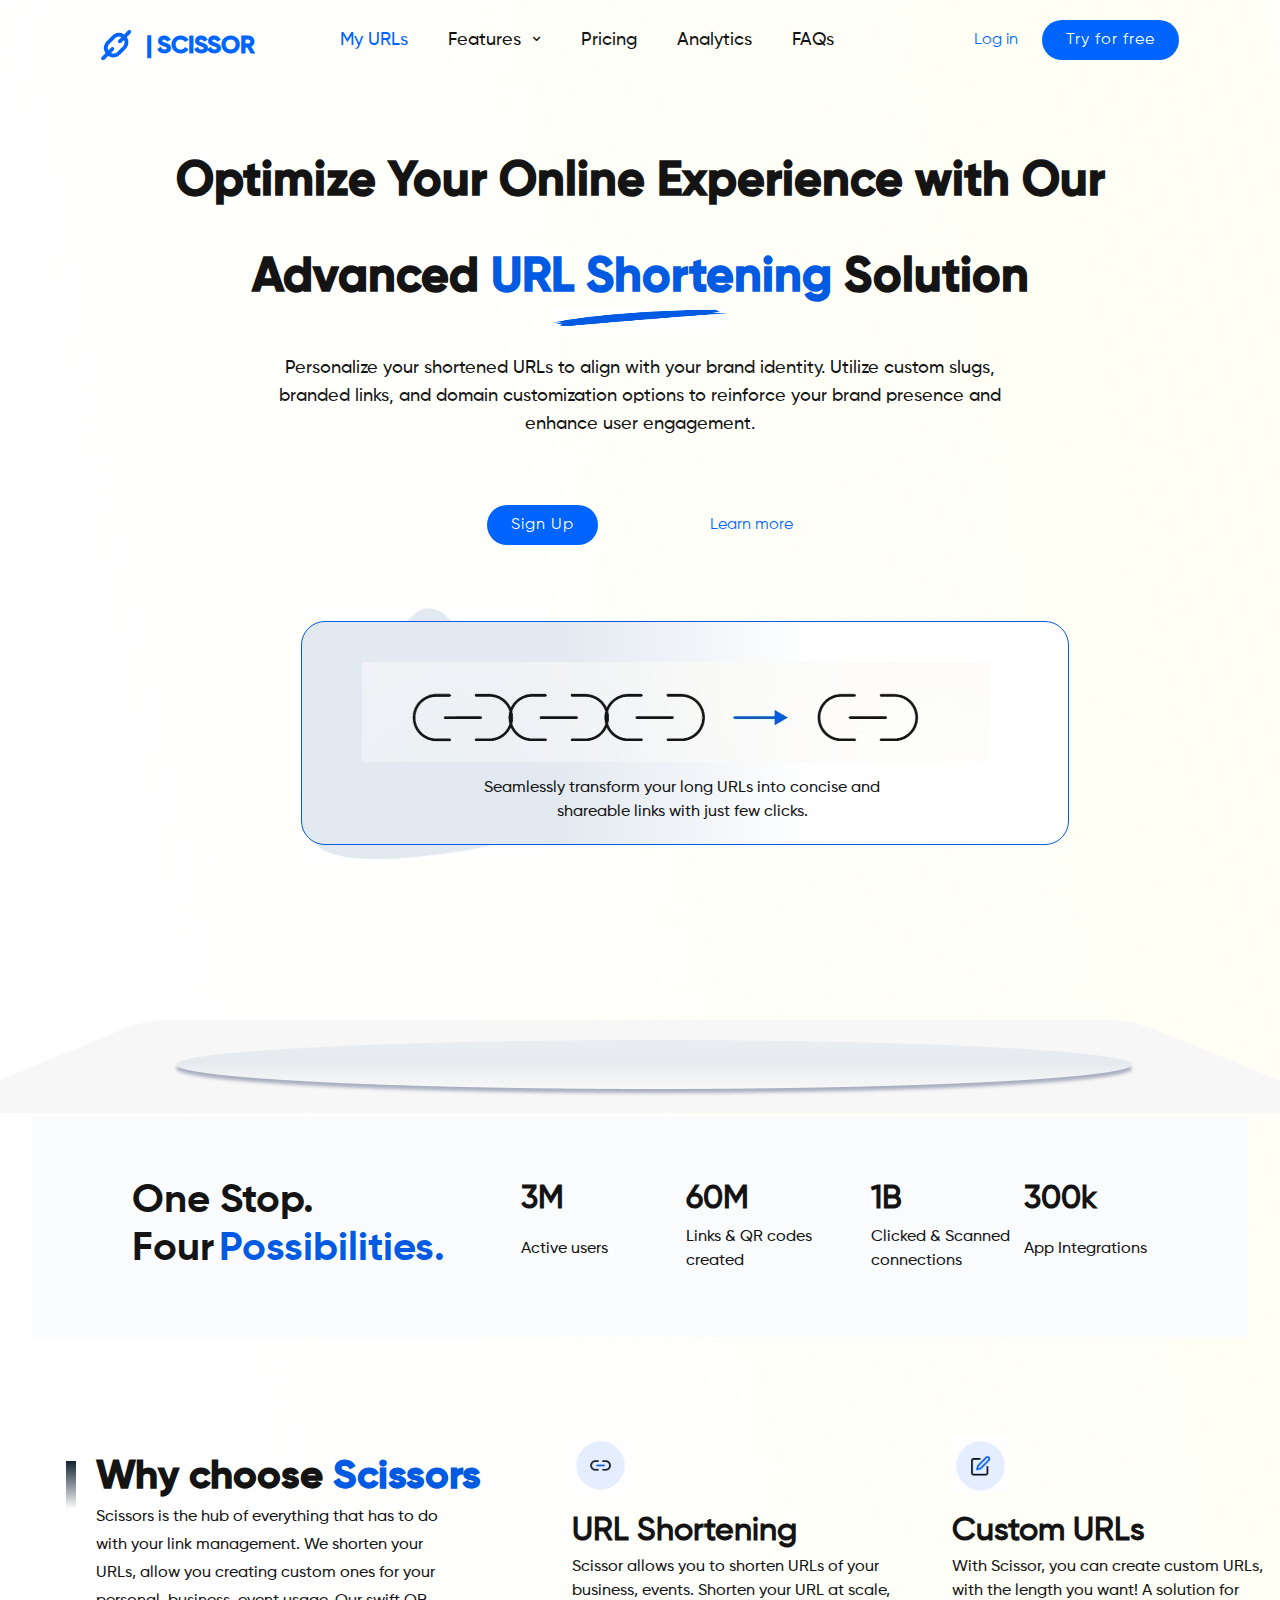
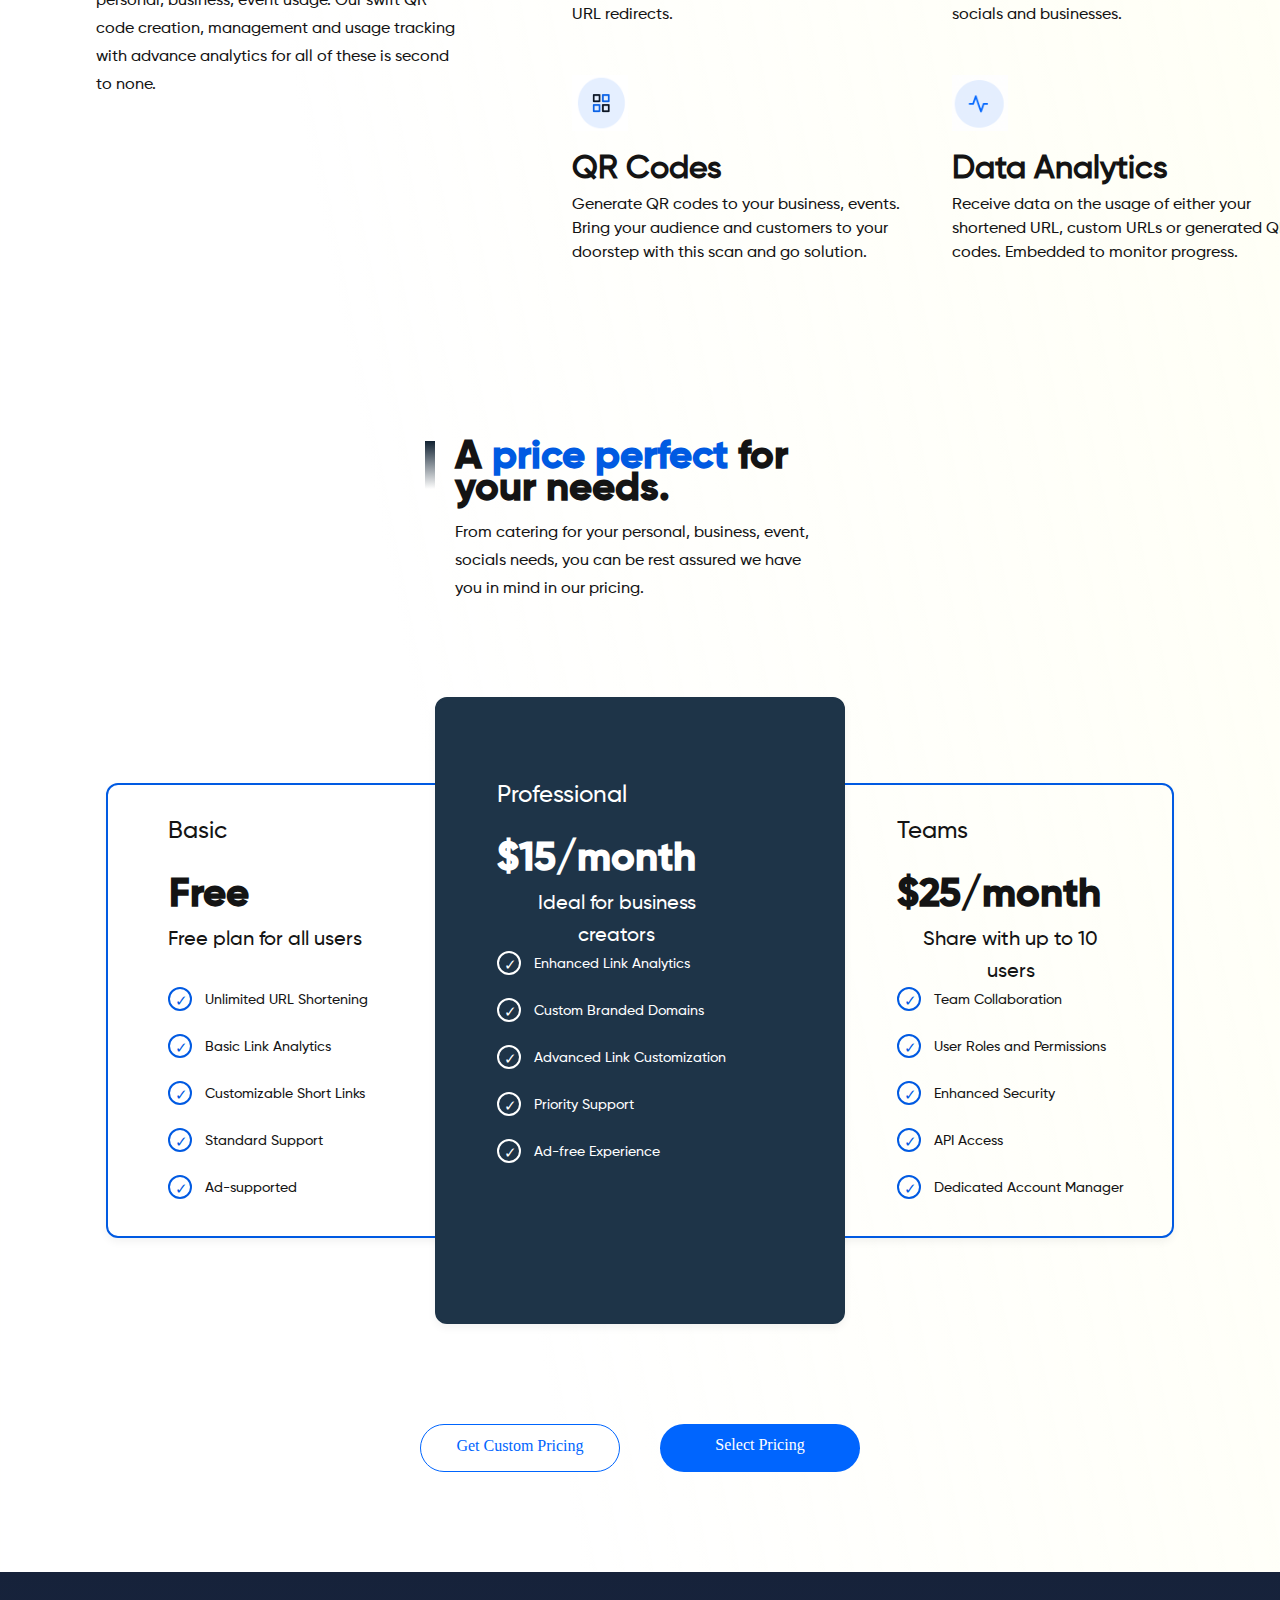
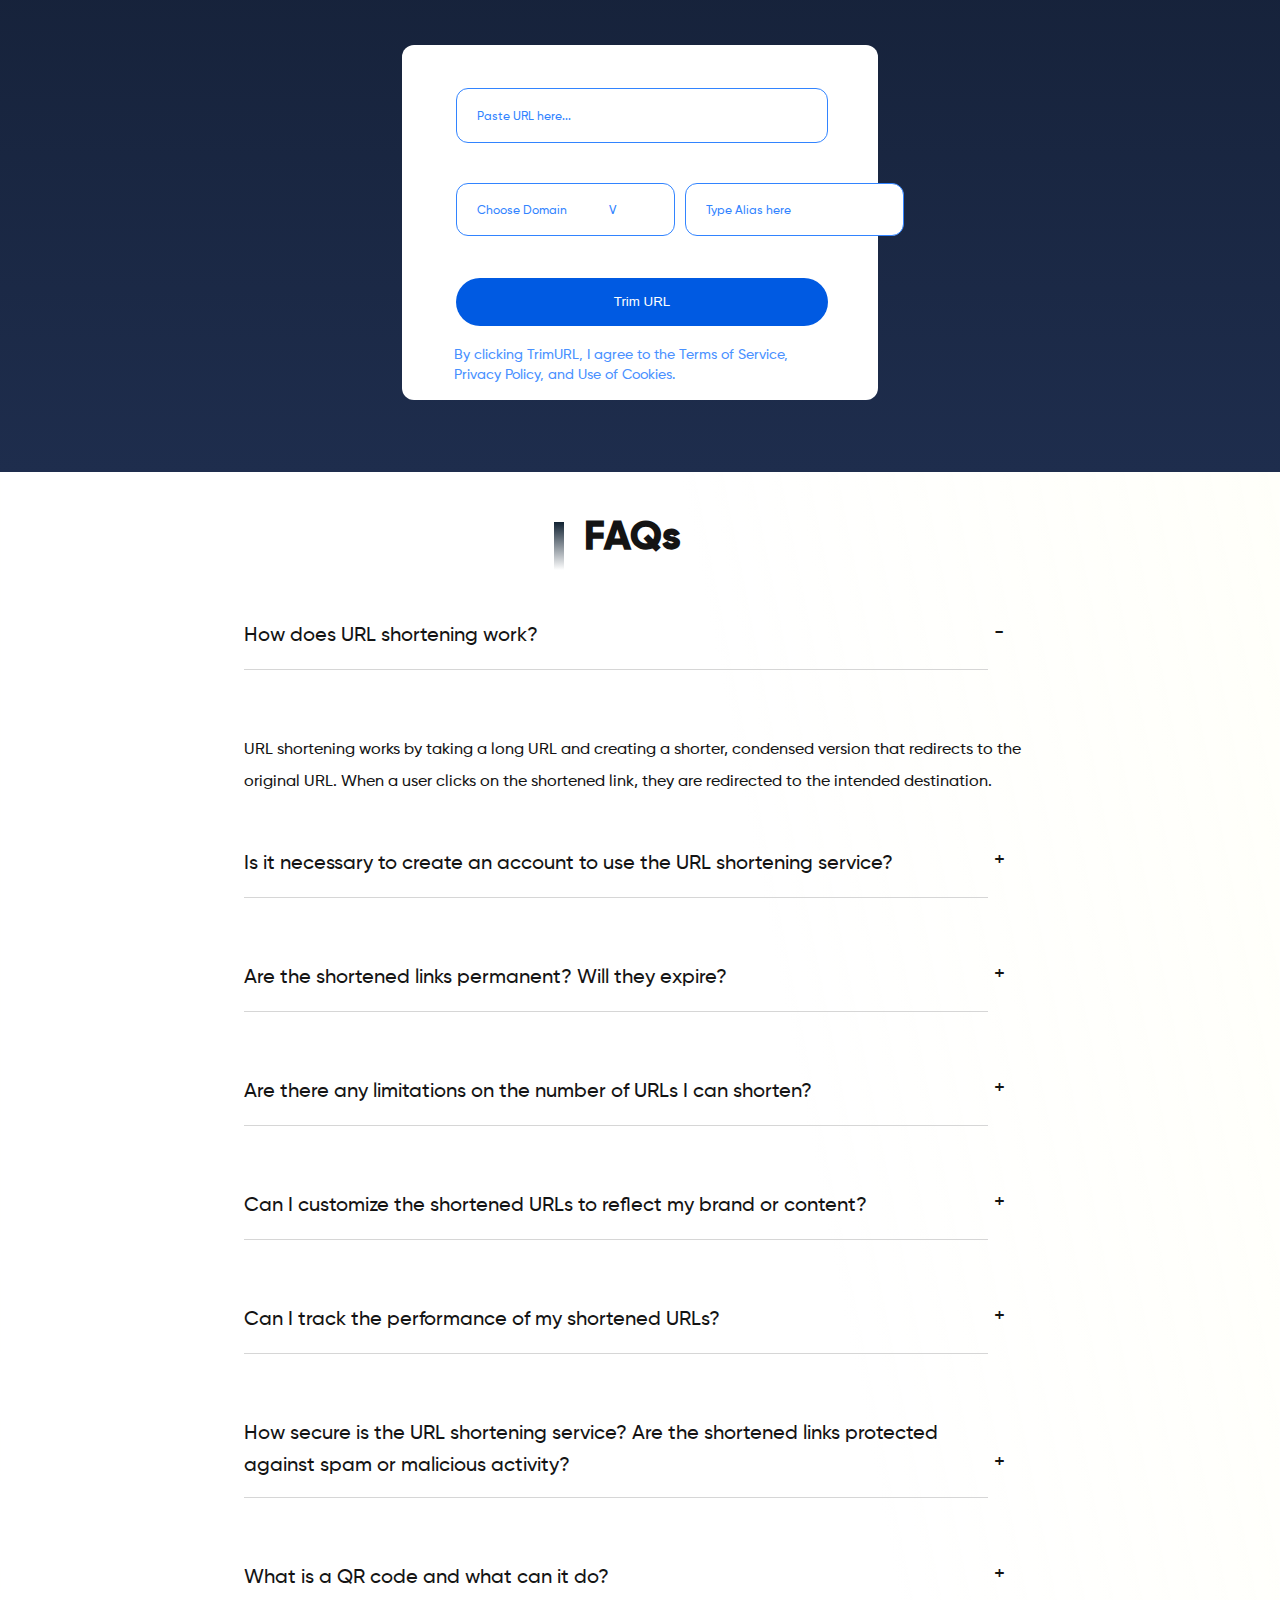
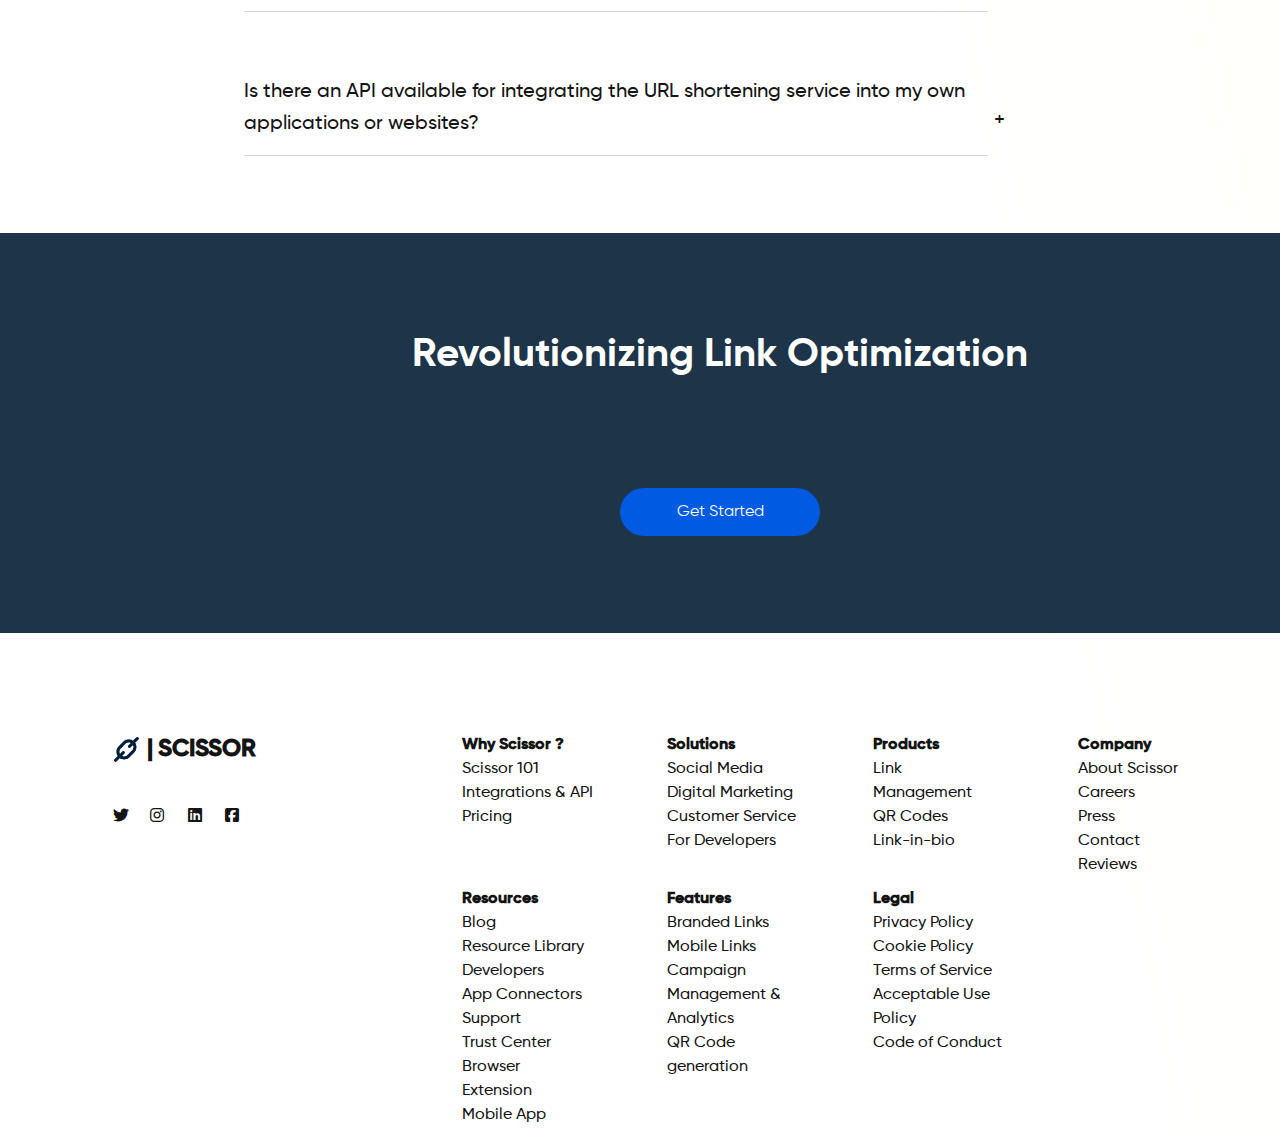
<file: index.html>
<!DOCTYPE html>
<html lang="en">

<head>
    <meta charset="UTF-8" />
    <meta name="viewport" content="width=device-width, initial-scale=1.0" />
    <title>Scissor</title>
    <link rel="stylesheet" href="./gilroy-bold-webfont/style.css" />
    <link rel="stylesheet" href="https://cdnjs.cloudflare.com/ajax/libs/font-awesome/6.7.2/css/all.min.css" />
</head>

<body>
    <div class="container section-1">
        <nav>
            <div class="logo">
                <p><img src="./asset/images/blue icon.png" alt="blue logo icon"><span
                        class="design"></span><span>|</span> SCISSOR</p>
            </div>
            <div class="menu">
                <ul>
                    <li><a href="#" class="active">My URLs</a></li>
                    <li>
                        <a href="#">Features <span class="down-arrowhead">&#x2304;</span></a>
                    </li>
                    <li><a href="#pricing">Pricing</a></li>
                    <li><a href="#">Analytics</a></li>
                    <li><a href="#faqs">FAQs</a></li>
                </ul>
            </div>
            <div class="login">
                <ul>
                    <li><a href="#">Log in</a></li>
                    <li><a href="#" class="try">Try for free</a></li>
                </ul>
            </div>
        </nav>
        <div class="content">
            <div class="context">
                <h1>
                    Optimize Your Online Experience with Our Advanced
                    <span class="inner-text">URL Shortening</span> Solution
                </h1>
                <img src="./asset/images/splash-Photoroom.png" alt="" class="splash" />
                <p>
                    Personalize your shortened URLs to align with your brand identity.
                    Utilize custom slugs, branded links, and domain customization
                    options to reinforce your brand presence and enhance user
                    engagement.
                </p>
            </div>
            <div class="sign-up">
                <ul>
                    <li><a href="#" class="try">Sign Up</a></li>
                    <li><a href="#">Learn more</a></li>
                </ul>
            </div>
        </div>
        <div class="sphere">
            <img src="./asset/images/cone.png" alt="" />
        </div>
        <div class="rectangle">
            <img src="./asset/images/rectangle.jpeg" alt="" />
            <p>
                Seamlessly transform your long URLs into concise and shareable links
                with just few clicks.
            </p>
        </div>
    </div>
    <div class="shapes">
        <div class="square">
            <img src="./asset/images/oval-rectangle.png" alt="flat grey oval-rectangle shape" />
        </div>
    </div>
    <div class="section-2">
        <div class="heading">
            <p>One Stop.</p>
            <p>Four<span class="blue">Possibilities.</span></p>
        </div>
        <div class="table">
            <table>
                <tr>
                    <th>3M</th>
                    <th>60M</th>
                    <th>1B</th>
                    <th>300k</th>
                </tr>
                <tr>
                    <td>Active users</td>
                    <td>Links & QR codes created</td>
                    <td>Clicked & Scanned connections</td>
                    <td>App Integrations</td>
                </tr>
            </table>
        </div>
    </div>
    <div class="section-3">
        <div class="why">
            <span class="vertical-icon"></span>
            <div>
                <h2>Why choose <span class="blue">Scissors</span></h2>
                <p>
                    Scissors is the hub of everything that has to do with your link
                    management. We shorten your URLs, allow you creating custom ones for
                    your personal, business, event usage. Our swift QR code creation,
                    management and usage tracking with advance analytics for all of
                    these is second to none.
                </p>
            </div>
        </div>
        <div class="four-cells">
            <div class="url-shortening">
                <img src="./asset/images/url.png" alt="URL Shortening Icon" class="icons" />
                <h2>URL Shortening</h2>
                <p>
                    Scissor allows you to shorten URLs of your business, events. Shorten
                    your URL at scale, URL redirects.
                </p>
            </div>
            <div class="custome-url">
                <img src="./asset/images/custom.png" alt="Custom URLs Icon" class="icons" />
                <h2>Custom URLs</h2>
                <p>
                    With Scissor, you can create custom URLs, with the length you want!
                    A solution for socials and businesses.
                </p>
            </div>
            <div class="qr-codes">
                <img src="./asset/images/qr-code.png" alt="QR Codes Icon" class="icons" />
                <h2>QR Codes</h2>
                <p>
                    Generate QR codes to your business, events. Bring your audience and
                    customers to your doorstep with this scan and go solution.
                </p>
            </div>
            <div class="data-analytics">
                <img src="./asset/images/data.png" alt="Data Analytics Icon" class="icons" />
                <h2>Data Analytics</h2>
                <p>
                    Receive data on the usage of either your shortened URL, custom URLs
                    or generated QR codes. Embedded to monitor progress.
                </p>
            </div>
        </div>
    </div>
    <div class="section-4">
        <div class="why price-perfect">
            <span class="vertical-icon"></span>
            <div class="text-1">
                <h2>A <span class="blue">price perfect</span> for your needs.</h2>
                <p>
                    From catering for your personal, business, event, socials needs, you can be rest assured we have you
                    in mind in our
                    pricing.
                </p>
            </div>
        </div>
    </div>
    <div class="section-5" id="pricing">
        <div class="basic">
            <p class="plan">Basic</p>
            <h2 class="cost">Free</h2>
            <p class="info">Free plan for all users</p>
            <div class="list">
                <ul>
                    <li><span class="check-circles"></span><span class="check-mark">&#10003;</span>Unlimited URL
                        Shortening
                    </li>
                    <li><span class="check-circles"></span><span class="check-mark">&#10003;</span>Basic Link Analytics
                    </li>
                    <li><span class="check-circles"></span><span class="check-mark">&#10003;</span>Customizable Short
                        Links
                    </li>
                    <li><span class="check-circles"></span><span class="check-mark">&#10003;</span>Standard Support
                    </li>
                    <li><span class="check-circles"></span><span class="check-mark">&#10003;</span>Ad-supported
                    </li>
                </ul>
            </div>
        </div>
        <div class="professional">
            <p class="plan">Professional</p>
            <h2 class="cost">$15/month</h2>
            <p class="info">Ideal for business creators</p>
            <div class="list">
                <ul>
                    <li><span class="check-circles"></span><span class="check-mark">&#10003;</span>Enhanced Link
                        Analytics
                    </li>
                    <li><span class="check-circles"></span><span class="check-mark">&#10003;</span>Custom Branded
                        Domains
                    </li>
                    <li><span class="check-circles"></span><span class="check-mark">&#10003;</span>Advanced Link
                        Customization
                    </li>
                    <li><span class="check-circles"></span><span class="check-mark">&#10003;</span>Priority Support
                    </li>
                    <li><span class="check-circles"></span><span class="check-mark">&#10003;</span>Ad-free Experience
                    </li>
                </ul>
            </div>
        </div>
        <div class="team">
            <p class="plan">Teams</p>
            <h2 class="cost">$25/month</h2>
            <p class="info">Share with up to 10 users</p>
            <div class="list">
                <ul>
                    <li><span class="check-circles"></span><span class="check-mark">&#10003;</span>Team Collaboration
                    </li>
                    <li><span class="check-circles"></span><span class="check-mark">&#10003;</span>User Roles and
                        Permissions
                    </li>
                    <li><span class="check-circles"></span><span class="check-mark">&#10003;</span>Enhanced Security
                    </li>
                    <li><span class="check-circles"></span><span class="check-mark">&#10003;</span>API Access
                    </li>
                    <li><span class="check-circles"></span><span class="check-mark">&#10003;</span>Dedicated Account
                        Manager
                    </li>
                </ul>
            </div>
        </div>
    </div>
    <div class="section-6">
        <p class="white-background">Get Custom Pricing</p>
        <p class="blue-background">Select Pricing</p>
    </div>
    <div class="section-7">
        <div class="wave-container">
            <form action="">
                <div class="paste-url">
                    <input type="text" name="" id="" placeholder="Paste URL here...">
                </div>
                <div class="text-dropdown">
                    <input type="text" name="" id="alias" placeholder="Choose Domain              V">
                    <input type="text" name="" id="alias" placeholder="Type Alias here">
                    
                </div>
                <div>
                    <button class="trim">Trim URL <span></span></button>
                </div>
                <!-- <div> -->
                <p class="terms">By clicking TrimURL, I agree to the Terms of Service, Privacy Policy, and
                    Use of Cookies.</p>
                <!-- </div> -->
            </form>
        </div>
    </div>
    <div class="section-8" id="faqs">
        <div class="faq-header">
            <span class="vertical-icon"></span>
            <div>
                <h2>FAQs</h2>
            </div>
        </div>
        <div class="faq">
            <div class="questions minus">
                <p>How does URL shortening work?</p>
            </div>
            <div class="answer">
                <p>URL shortening works by taking a long URL and creating a shorter, condensed version that
                    redirects to the original URL.
                    When a user clicks on the shortened link, they are redirected to the intended destination.
                </p>
            </div>
            <div class="questions">
                <p>Is it necessary to create an account to use the URL shortening service?</p>
            </div>
            <div class="questions">
                <p>Are the shortened links permanent? Will they expire?</p>
            </div>
            <div class="questions">
                <p>Are there any limitations on the number of URLs I can shorten?</p>
            </div>
            <div class="questions">
                <p>Can I customize the shortened URLs to reflect my brand or content?</p>
            </div>
            <div class="questions">
                <p>Can I track the performance of my shortened URLs?</p>
            </div>
            <div class="questions long-content">
                <p>How secure is the URL shortening service? Are the shortened links protected against spam or
                    malicious activity?</p>
            </div>
            <div class="questions">
                <p>What is a QR code and what can it do?</p>
            </div>
            <div class="questions long-content">
                <p>Is there an API available for integrating the URL shortening service into my own applications or
                    websites?</p>
            </div>
        </div>
    </div>
    <section-9>
        <div class="section-9">
            <p>Revolutionizing Link Optimization</p>
            <p>Get Started</p>
        </div>
    </section-9>
    <div class="section-10">
        <div class="logo-media">
            <div class="logo">
                <p><img src="./asset/images/black icon.png" alt="black logo icon"><span
                        class="design"></span><span>|</span> SCISSOR</p>
            </div>
            <div class="social-media">
                <a href="#"><i class="fa-brands fa-twitter"></i></a>
                <a href="#"><i class="fa-brands fa-instagram"></i></a>
                <a href="#"><i class="fa-brands fa-linkedin"></i></a>
                <a href="#"><i class="fa-brands fa-square-facebook"></i></a>
            </div>

        </div>
        <div class="footer-menus">
            <div class="col-1">
                <h6>Why Scissor ?</h6>
                <ul>
                    <li>Scissor 101</li>
                    <li>Integrations & API</li>
                    <li>Pricing</li>
                </ul>
            </div>
            <div class="col-2">
                <h6>Solutions</h6>
                <ul>
                    <li>Social Media</li>
                    <li>Digital Marketing</li>
                    <li>Customer Service</li>
                    <li>For Developers</li>
                </ul>
            </div>
            <div class="col-3">
                <h6>Products</h6>
                <ul>
                    <li>Link Management</li>
                    <li>QR Codes</li>
                    <li>Link-in-bio</li>
                </ul>
            </div>
            <div class="col-4">
                <h6>Company</h6>
                <ul>
                    <li>About Scissor</li>
                    <li>Careers</li>
                    <li>Press</li>
                    <li>Contact</li>
                    <li>Reviews</li>
                </ul>
            </div>
            <div class="col-5">
                <h6>Resources</h6>
                <ul>
                    <li>Blog</li>
                    <li>Resource Library</li>
                    <li>Developers</li>
                    <li>App Connectors</li>
                    <li>Support</li>
                    <li>Trust Center</li>
                    <li>Browser Extension</li>
                    <li>Mobile App</li>
                </ul>
            </div>
            <div class="col-6">
                <h6>Features</h6>
                <ul>
                    <li>Branded Links</li>
                    <li>Mobile Links</li>
                    <li>Campaign</li>
                    <li>Management & Analytics</li>
                    <li>QR Code generation</li>
                </ul>
            </div>
            <div class="col-7">
                <h6>Legal</h6>
                <ul>
                    <li>Privacy Policy</li>
                    <li>Cookie Policy</li>
                    <li>Terms of Service</li>
                    <li>Acceptable Use Policy</li>
                    <li>Code of Conduct</li>
                </ul>
            </div>

        </div>
    </div>
</body>

</html>
</file>
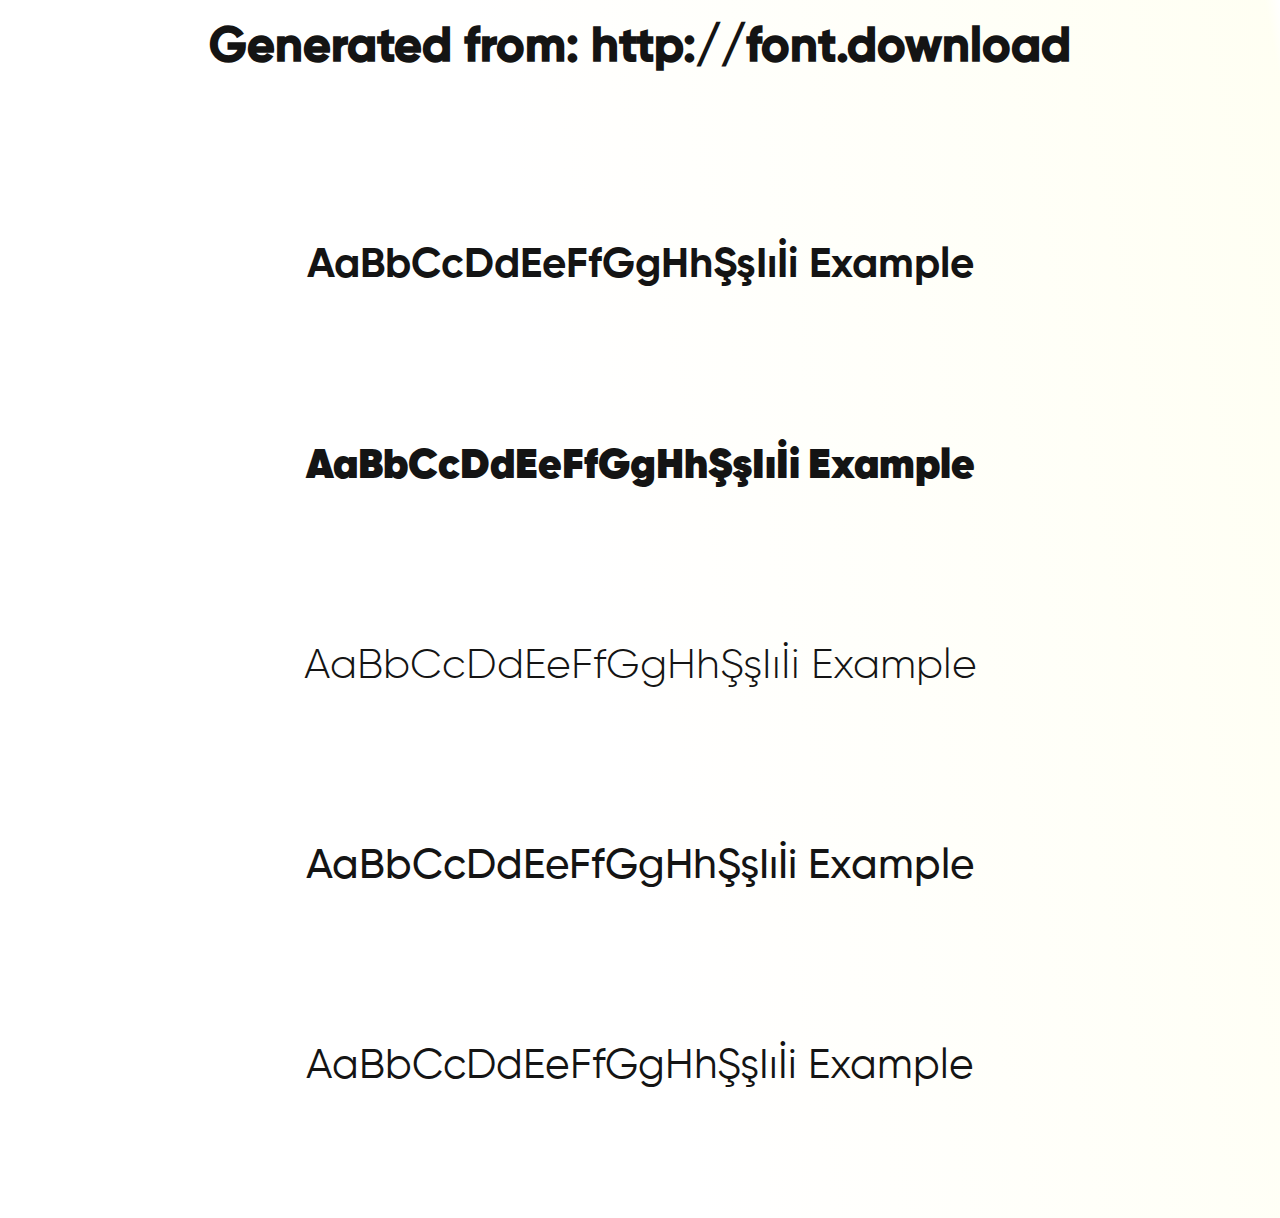
<file: gilroy-bold-webfont/example.html>
<!DOCTYPE html>
<html xmlns="http://www.w3.org/1999/xhtml">
<head>
    <meta http-equiv="Content-Type" content="text/html; charset=utf-8"/>
    <link rel="stylesheet" type="text/css"
          href="style.css"/>
</head>

<body>

<h1>Generated from: http://font.download</h1><br/>
<h1 style="font-family:'Gilroy-Bold ☞';font-weight:normal;font-size:42px">AaBbCcDdEeFfGgHhŞşIıİi Example</h1>
<h1 style="font-family:'Gilroy-Heavy ☞';font-weight:normal;font-size:42px">AaBbCcDdEeFfGgHhŞşIıİi Example</h1>
<h1 style="font-family:'Gilroy-Light ☞';font-weight:normal;font-size:42px">AaBbCcDdEeFfGgHhŞşIıİi Example</h1>
<h1 style="font-family:'Gilroy-Medium ☞';font-weight:normal;font-size:42px">AaBbCcDdEeFfGgHhŞşIıİi Example</h1>
<h1 style="font-family:'Gilroy-Regular ☞';font-weight:normal;font-size:42px">AaBbCcDdEeFfGgHhŞşIıİi Example</h1>


</body>
</html>
</file>
<file: gilroy-bold-webfont/style.css>
/* #### Generated By: http://font.download #### */

@font-face {
  font-family: "Gilroy-Bold ☞";
  font-style: normal;
  font-weight: normal;
  src: local("Gilroy-Bold ☞"), url("Gilroy-Bold.woff") format("woff");
}

@font-face {
  font-family: "Gilroy-Heavy ☞";
  font-style: normal;
  font-weight: normal;
  src: local("Gilroy-Heavy ☞"), url("Gilroy-Heavy.woff") format("woff");
}

@font-face {
  font-family: "Gilroy-Light ☞";
  font-style: normal;
  font-weight: normal;
  src: local("Gilroy-Light ☞"), url("Gilroy-Light.woff") format("woff");
}

@font-face {
  font-family: "Gilroy-Medium ☞";
  font-style: normal;
  font-weight: normal;
  src: local("Gilroy-Medium ☞"), url("Gilroy-Medium.woff") format("woff");
}

@font-face {
  font-family: "Gilroy-Regular ☞";
  font-style: normal;
  font-weight: normal;
  src: local("Gilroy-Regular ☞"), url("Gilroy-Regular.woff") format("woff");
}

* {
  margin: 0;
  padding: 0;
  box-sizing: border-box;
}
body {
  min-height: 100vh;
  background: linear-gradient(
    79deg,
    rgba(255, 255, 255, 0.2315519957983193) 46%,
    rgba(251, 255, 34, 0.054) 99%,
    rgba(255, 255, 255, 1) 100%
  );
  place-items: center;
  color: #141414;
}
.container {
  max-height: 110vh;
}
/* flexing the Navbar - logo, menu and login section */
nav {
  display: flex;
  justify-content: space-around;
  margin-top: 30px;
  margin-bottom: 80px;
  width: Hug (1, 150px) px;
  height: Hug (44px) px;
  top: 12px;
  left: 145.09px;
  gap: 140px;
  opacity: 0px;
}
.menu ul {
  display: flex;
  flex-direction: row;
  justify-content: space-around;
  gap: 40px;
}
.login ul {
  display: flex;
  flex-direction: row;
  justify-content: space-around;
  gap: 24px;
}

/* End of flexing the Navbar -  logo, menu and login section */

/* flexing each individual section in the navbar (the logo) */
p {
  display: flex;
  gap: 5px;
}
.logo {
  width: 99px;
  height: 24px;
  gap: 0px;
  opacity: 0px;
  font-family: "Gilroy-Bold ☞";
  font-style: bold;
  font-weight: 700;
  font-size: 24px;
  line-height: 32px;
  text-align: left;
  text-underline-position: from-font;
  text-decoration-skip-ink: none;
  color: #0065fe;
}
.logo img {
  width: 99px;
  height: 34px;
}
/* End of flexing each individual section in the navbar (the logo) */

/* flexing each individual section in the navbar (the Menu) */
.menu li {
  list-style: none;
}
.menu a {
  color: #141414;
  text-decoration: none;
  width: 76px;
  height: 22px;
  gap: 0px;
  opacity: 0px;
  font-family: "Gilroy-Medium ☞";
  font-size: 18px;
  line-height: 21.09px;
  text-align: left;
  text-underline-position: from-font;
  text-decoration-skip-ink: none;
}
.down-arrowhead {
  position: relative;
  width: 12px;
  height: 6px;
  top: -4px;
  left: 3px;
}
.menu a.active {
  color: #0065fe;
}
/* End of flexing each individual section in the navbar (the Menu) */

/* flexing each individual section in the navbar (the Login) */
.login li {
  list-style: none;
}
.login a {
  color: #0065fe;
  text-decoration: none;
  width: 45px;
  height: 20px;
  gap: 0px;
  opacity: 0px;
  font-family: "Gilroy-Regular ☞";
  font-size: 16px;
  line-height: 18.75px;
  text-align: left;
  text-underline-position: from-font;
  text-decoration-skip-ink: none;
}
.login a.try {
  color: white;
  background: #0065fe;
  width: Fixed (142px) px;
  height: Fixed (44px) px;
  padding: 12px 24px 12px 24px;
  letter-spacing: 1px;
  border-radius: 100px;
  opacity: 0px;
}

/* End of flexing each individual section in the navbar (the Login) */

/* FLEXING THE CONTENT */
.content {
  display: flex;
  flex-direction: column;
  justify-content: center;
  align-items: center;
}
.context {
  display: flex;
  flex-direction: column;
  justify-content: center;
  align-items: center;
}
.sign-up ul {
  display: flex;
  flex-direction: row;
}
/* END OF FLEXING THE CONTENT */

/* styling of the content */
h1 {
  width: 948px;
  height: 200px;
  gap: 0px;
  opacity: 0px;
  font-family: "Gilroy-Bold ☞";
  font-size: 48px;
  line-height: 96px;
  text-align: center;
  text-underline-position: from-font;
  text-decoration-skip-ink: none;
}
.inner-text {
  color: #005ae2;
}
.splash {
  position: relative;
  top: -25px;
  width: 173.63px;
  height: 19.91px;
}
.context p {
  width: 781px;
  height: 105px;
  gap: 0px;
  opacity: 0px;
  font-family: "Gilroy-Medium ☞";
  font-size: 18px;
  line-height: 28px;
  text-align: center;
  text-underline-position: from-font;
  text-decoration-skip-ink: none;
}
÷ .sign-up ul {
  display: flex;
  flex-direction: row;
  justify-content: space-around;
  gap: 24px;
  margin-bottom: 100px;
}

.sign-up li {
  list-style: none;
  margin: 56px;
}
.sign-up a {
  color: #0065fe;
  text-decoration: none;
  width: 84px;
  height: 20px;
  font-family: "Gilroy-Regular ☞";
  font-size: 16px;
  line-height: 18.75px;
  text-align: left;
  text-underline-position: from-font;
  text-decoration-skip-ink: none;
}
.sign-up a.try {
  color: white;
  background: #0065fe;
  width: 57px;
  height: 12px;
  padding: 12px 24px 12px 24px;
  letter-spacing: 1px;
  border-radius: 100px;
}

/* End of styling of the content */

/* styling sphere vector and image */
.sphere img {
  position: relative;
  width: 238.55px;
  height: 251.2px;
  top: -8px;
  left: 206px;

  gap: 0px;
  opacity: 0px;
  margin-top: 25px;
}
.rectangle {
  border: 0.5px solid #005ae2;
  width: 768px;
  height: 224px;
  padding: 40px 60px 40px 60px;
  gap: 16px;
  border-radius: 24px;
  background: linear-gradient(
    to right,
    #e2e9f0,
    #e2e9f0,
    white,
    rgba(255, 255, 255, 1) 100%
  );
  position: relative;
  top: -250px;
  left: 200px;
}

.rectangle p {
  width: 400px;
  height: 48px;
  font-family: "Gilroy-Medium ☞";
  font-size: 16px;
  line-height: 24px;
  text-align: center;
  margin-left: 120px;
  margin-top: 10px;
}

/* styling of section-2 */
.section-2 {
  display: flex;
  justify-content: space-between;
  width: 95vw;
  height: 220px;
  padding: 60px 20px 60px 100px;
  opacity: 0px;
  background: #f9fbfd;
  font-family: "Gilroy-Bold ☞";
}
.section-2 .heading {
  width: 337px;
  height: 96px;
  font-size: 40px;
  line-height: 48px;
  text-align: left;
}
.section-2 .blue,
.why .blue {
  color: #005ae2;
}
.section-2 .table {
  font-family: "Gilroy-Medium ☞";
  font-size: 32px;
  line-height: 40px;
  text-align: left;
  text-underline-position: from-font;
  text-decoration-skip-ink: none;
  width: 709px;
  height: 100px;
}
.table th {
  font-size: 32px;
  line-height: 40px;
  text-align: left;
  padding-right: 120px;
}
.table td {
  width: 143px;
  height: 56px;
  font-family: "Gilroy-Medium ☞";
  font-size: 16px;
  line-height: 24px;
  text-align: left;
  padding-right: 12px;
}

/* End of styling of section-2 */

/* styling of section-3 */

.section-3 {
  display: grid;
  gap: 10px;
  grid-template-columns: 1fr 1fr;
  place-items: center;
}

.why {
  width: 430px;
  height: 256px;
  opacity: 0px;
  display: flex;
}
.four-cells {
  width: 708px;
  height: 504px;
  gap: 64px;
  gap: 40px;
  opacity: 0px;
  display: grid;
  grid-template-columns: 1fr 1fr;
  padding: 100px 0px;
}
.vertical-icon {
  margin-right: 20px;
  display: inline-block;
  width: 10px;
  height: 48px;
  background: linear-gradient(180deg, #112232 0%, rgba(77, 107, 136, 0) 100%);
}

.why h2 {
  width: 392px;
  height: 32px;
  gap: 0px;
  opacity: 0px;
  font-family: "Gilroy-Bold ☞";
  font-size: 40px;
  line-height: 32px;
  margin-bottom: 10px;
}

.why p {
  width: 370px;
  height: 192px;
  gap: 0px;
  opacity: 0px;
  font-family: "Gilroy-Medium ☞";
  font-size: 16px;
  line-height: 28px;
  text-align: left;
  text-underline-position: from-font;
  text-decoration-skip-ink: none;
}

.four-cells .icons {
  width: 56px;
  height: 56px;
  gap: 0px;
  opacity: 0px;
  margin-bottom: 20px;
}

.four-cells h2 {
  width: 226px;
  height: 28px;
  gap: 0px;
  opacity: 0px;
  font-size: 32px;
  line-height: 28px;
  text-align: left;
  font-family: "Gilroy-Medium ☞";
  text-underline-position: from-font;
  text-decoration-skip-ink: none;
  margin-bottom: 10px;
}
.four-cells p {
  width: 340px;
  height: 80px;
  gap: 0px;
  opacity: 0px;
  font-family: "Gilroy-Medium ☞";
  font-size: 16px;
  line-height: 24px;
  text-align: left;
  text-underline-position: from-font;
  text-decoration-skip-ink: none;
}

/* End of styling of section-3 */

/* styling of section-4 */

.section-4 .price-perfect {
  margin-top: 200px;
}

.section-4 h2 {
  width: 400px;
  height: 68px;
  gap: 0px;
  opacity: 0px;
}

/* End of styling of section-4 */

/* styling of section-5 */
.section-5 {
  display: flex;
  align-items: center;
  gap: -100px;
}

.basic,
.professional,
.team {
  border: 2px solid #005ae2;
  padding: 30px 50px 0px 60px;
  width: 379px;
  height: 455px;
  gap: 0px;
  border-radius: 12px;
  border: 0.4px 0px 0px 0px;
  opacity: 0px;
  box-shadow: 0px 4px 8px 0px #0000000d;
}
.basic {
  position: relative;
  left: 50px;
}
.team {
  position: relative;
  left: -50px;
  padding: 30px 50px 0px 100px;
}

.list li {
  list-style: none;
  margin-bottom: 15px;
  width: 202px;
  gap: 0px;
  opacity: 0px;
  font-family: "Gilroy-Medium ☞";
  font-size: 14px;
  line-height: 24px;
  text-underline-position: from-font;
  text-decoration-skip-ink: none;
}
.check-mark {
  color: #005ae2;
  font-size: 15px;
  position: relative;
  left: -17px;
  top: 2px;
}

.check-circles {
  display: inline-block;
  width: 10px;
  height: 10px;
  border-radius: 50%;
  border: 2px solid #005ae2;
  padding: 10px;
  color: #005ae2;
  position: relative;
  top: 7px;
}

.plan {
  width: 60px;
  height: 32px;
  top: 24px;
  left: 87px;
  gap: 0px;
  opacity: 0px;
  font-family: "Gilroy-Medium ☞";
  font-size: 24px;
  line-height: 32px;
  text-align: center;
  text-underline-position: from-font;
  text-decoration-skip-ink: none;
  margin-bottom: 24px;
}

.cost {
  width: 81px;
  height: 48px;
  gap: 0px;
  opacity: 0px;
  font-family: "Gilroy-Bold ☞";
  font-size: 40px;
  line-height: 48px;
  text-align: center;
  text-underline-position: from-font;
  text-decoration-skip-ink: none;
  margin-bottom: 5px;
}
p.info {
  width: 194px;
  height: 32px;
  gap: 0px;
  opacity: 0px;
  font-family: "Gilroy-Medium ☞";
  font-size: 20px;
  line-height: 32px;
  text-align: center;
  text-underline-position: from-font;
  text-decoration-skip-ink: none;
  margin-bottom: 24px;
}

.professional {
  background: linear-gradient(180deg, #1e3448 99.99%, rgba(30, 52, 72, 0) 100%);
  color: white;
  width: 410px;
  height: 627px;
  z-index: 1;
  border: 2px solid #1e3448;
}

.professional .check-mark {
  color: white;
}

.professional .check-circles {
  border: 2px solid white;
}

.professional p.info {
  width: 239px;
  height: 32px;
  gap: 0px;
  opacity: 0px;
  font-family: "Gilroy-Medium ☞";
  font-size: 20px;
  line-height: 32px;
  text-align: center;
  text-underline-position: from-font;
  text-decoration-skip-ink: none;
}
.professional .list li {
  width: 302px;
}
.professional .plan {
  margin-top: 50px;
}

.team p.info {
  width: 227px;
  height: 32px;
  gap: 0px;
  opacity: 0px;
  font-family: "Gilroy-Medium ☞";
  font-size: 20px;
  line-height: 32px;
  text-align: center;
  text-underline-position: from-font;
  text-decoration-skip-ink: none;
}

.team .list li {
  width: 230px;
}
/* End of styling of section-5 */

/* styling of section-6 */
.section-6 {
  display: flex;
  justify-content: center;
  align-items: center;
  margin: 100px;
  gap: 40px;
  display: flex;
  margin: 100px;
}

.white-background,
.blue-background {
  width: 200px;
  height: 48px;
  padding: 12px 24px 12px 24px;
  border-radius: 100px;
  opacity: 1;
}

.blue-background {
  background: #0065fe;
  color: white;
  place-content: center;
}

.white-background {
  background: #ffffff;
  color: #0065fe;
  border: 1px solid #0065fe;
  place-content: center;
}
/* End of styling of section-6 */

/* styling section-7 */

.section-7 form {
  width: 476px;
  height: 355px;
  border-radius: 12px;
  background: #ffffff;
}
.paste-url {
  width: 392px;
  height: 55px;
  border-radius: 12px;
  gap: 10px;
  border-width: 1px;
  /* border: 1px solid #3284ff; */
}
.text-dropdown {
  width: 202px;
  height: 48px;
  border-radius: 12px;
  gap: 10px;
}
.text-dropdown {
  width: 202px;
  height: 48px;
  border-radius: 12px;
  gap: 10px;
  border-width: 1px;
  padding-top: 18px;
  padding-right: 20px;
  padding-bottom: 18px;
  padding-left: 20px;
}
.trim {
  width: 372px;
  height: 48px;
  border-radius: 100px;
  gap: 10px;
  padding-top: 12px;
  padding-right: 24px;
  padding-bottom: 12px;
  padding-left: 24px;
  background: #005ae2;
  color: white;
  border: none;
}
.wave-container p {
  width: 373px;
  height: 40px;
  font-family: "Gilroy-Medium ☞";
  font-size: 14px;
  line-height: 20px;
  letter-spacing: 0%;
}
.wave-container .blue {
  font-family: "Gilroy-Bold ☞";
}

.section-7 input::placeholder {
  width: 91;
  height: 18;
  font-family: "Gilroy-Medium ☞";
  font-size: 12px;
  line-height: 18px;
  letter-spacing: 0%;
  color: #3284ff;
}

.section-7 form {
  display: flex;
  flex-direction: column;
  justify-content: center;
  align-items: center;
}

.wave-container div {
  margin: 20px 50px;
  width: 392px;
  height: 55px;
  border-radius: 12px;
  border-width: 1px;
  padding-top: 8px;
  padding-right: 12px;
  padding-bottom: 8px;
  padding-left: 12px;
}

.section-7 input {
  border: none;
}

.section-7 {
  background: linear-gradient(to bottom, #16223a, #1e2d4d);
  height: 500px;
  width: 100%;
  display: flex;
  flex-direction: column;
  justify-content: center;
  align-items: center;
}

.text-dropdown {
  display: grid;
  grid-template-columns: 1fr 1fr;
  grid-template-rows: 10fr 1fr;
}

.text-dropdown :first-child {
  border: 1px solid #3284ff;
  padding-top: 18px;
  padding-right: 20px;
  padding-bottom: 18px;
  padding-left: 20px;
  border-radius: 12px;
}
.text-dropdown :last-child {
  border: 1px solid #3284ff;

  padding-top: 18px;
  padding-right: 20px;
  padding-bottom: 18px;
  padding-left: 20px;
  border-radius: 12px;
}

.paste-url input {
  width: 372px;
  height: 55px;
  border: 1px solid #3284ff;
  padding-top: 18px;
  padding-right: 20px;
  padding-bottom: 18px;
  padding-left: 20px;
  border-radius: 12px;
}

.terms {
  color: #4991ff;
  font-family: "Gilroy-Medium ☞";
  font-size: 14px;
  line-height: 20px;
  letter-spacing: 0%;
  width: 373;
  width: 973;
  height: 40;
}

/* End of styling section-7 */

/* styling section-8 */
.questions:after {
  content: " \002B";
  position: relative;
  top: -35px;
  left: 750px;
  width: 14px;
  border-width: 2px;
}
.minus:after {
  content: " \002D";
}
.section-8 {
  display: flex;
  flex-direction: column;
  justify-content: center;
  align-items: center;
}

.faq-header h2 {
  width: 392px;
  height: 32px;
  gap: 0px;
  opacity: 0px;
  font-family: "Gilroy-Bold ☞";
  font-size: 40px;
  line-height: 32px;
  margin-bottom: 10px;
}

.section-8 .vertical-icon {
  margin-right: 20px;
  display: inline-block;
  width: 10px;
  height: 48px;
  background: linear-gradient(180deg, #112232 0%, rgba(77, 107, 136, 0) 100%);
}

.faq-header {
  display: flex;
  margin-top: 50px;
  padding-left: 250px;
}
.faq {
  display: flex;
  flex-direction: column;
  justify-content: center;
  align-items: left;
  width: 792px;
  height: 1150px;
  margin-top: 43px;
  gap: 64px;
}

.questions {
  width: 744px;
  height: 50px;
  font-family: "Gilroy-Medium ☞";
  font-size: 20px;
  line-height: 32px;
  letter-spacing: 0%;
  border-bottom: 1px solid #d6d6d6;
  border-spacing: 50px;
}

.answer {
  width: 792;
  height: 50px;
  font-family: "Gilroy-Medium ☞";
  font-size: 16px;
  line-height: 32px;
  letter-spacing: 0%;
}

.long-content {
  height: 80px;
}
/* End of styling section-8 */

/* styling of section-9 */
.section-9 {
  width: 1440px;
  height: 400px;
  margin-top: 70px;
  background: linear-gradient(180deg, #1e3448 99.99%, rgba(30, 52, 72, 0) 100%);
  display: flex;
  flex-direction: column;
  justify-content: center;
  align-items: center;
  gap: 100px;
}

.section-9 :first-child {
  width: 806px;
  height: 57px;
  font-family: "Gilroy-Bold ☞";
  font-size: 40px;
  line-height: 48px;
  letter-spacing: 0%;
  text-align: center;
  color: #ffffff;
  place-content: center;
}
.section-9 :last-child {
  font-family: "Gilroy-Regular ☞";
  font-size: 16px;
  line-height: 12px;
  letter-spacing: 0%;
  color: #ffffff;
  background: #005ae2;
  width: 200px;
  height: 48px;
  border-radius: 100px;
  gap: 10px;
  padding-top: 18px;
  text-align: center;
}

.section-9 p {
  place-content: center;
}
/* end of styling of section-9 */

/* styling of section-10 */
.section-10 {
  display: grid;
  grid-template-columns: 155px 812px;
  margin-top: 100px;
  margin-bottom: 100px;
  gap: 100px;
}

.footer-menus {
  display: grid;
  grid-template-columns: 1fr 1fr 1fr 1fr;
  gap: 10px;
  /* margin-top: 100px; */
  margin-left: 100px;
  margin-bottom: 100px;
  width: 812px;
  height: 200px;
}
.footer-menus h6 {
  width: 102px;
  height: 24px;
  font-family: "Gilroy-Bold ☞";
  font-size: 16px;
  line-height: 24px;
  letter-spacing: 0%;
}
.footer-menus ul li {
  width: 131px;
  /* height: 72px; */
  font-family: "Gilroy-Medium ☞";
  font-size: 16px;
  line-height: 24px;
  letter-spacing: 0%;
  list-style: none;
}

.social-media a i {
  margin: 6px;
  margin-top: 50px;
  width: 21.62109375px;
  height: 21.5625px;
  color: #141414;
}

.logo-media .logo {
  color: #141414;
  width: 99px;
  height: 24px;
  font-family: "Gilroy-Bold ☞";
  font-size: 24px;
  line-height: 32px;
  letter-spacing: 0%;
}
.logo-media .logo img {
  width: 90px;
  height: 30px;
  position: relative;
  left: 7px;
  top: 4px;
}

/* end of styling of section-10 */
</file>
